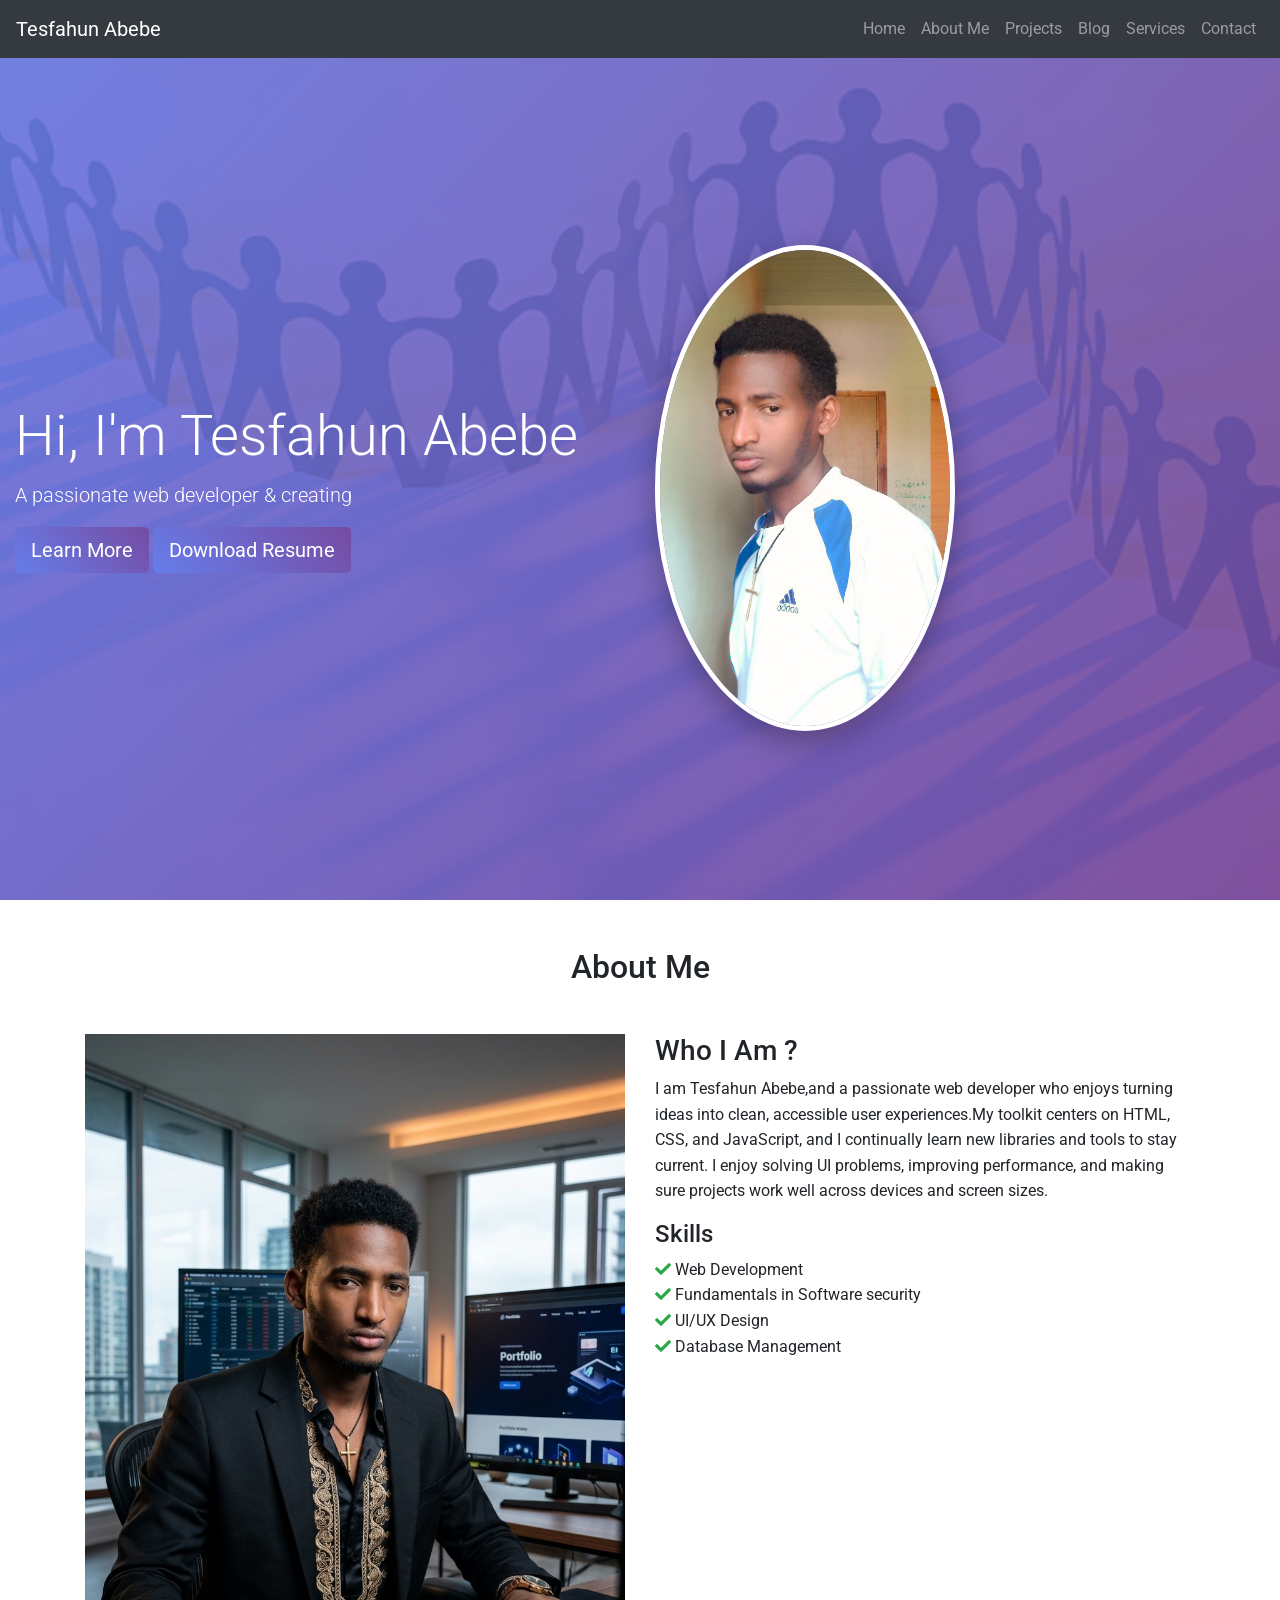
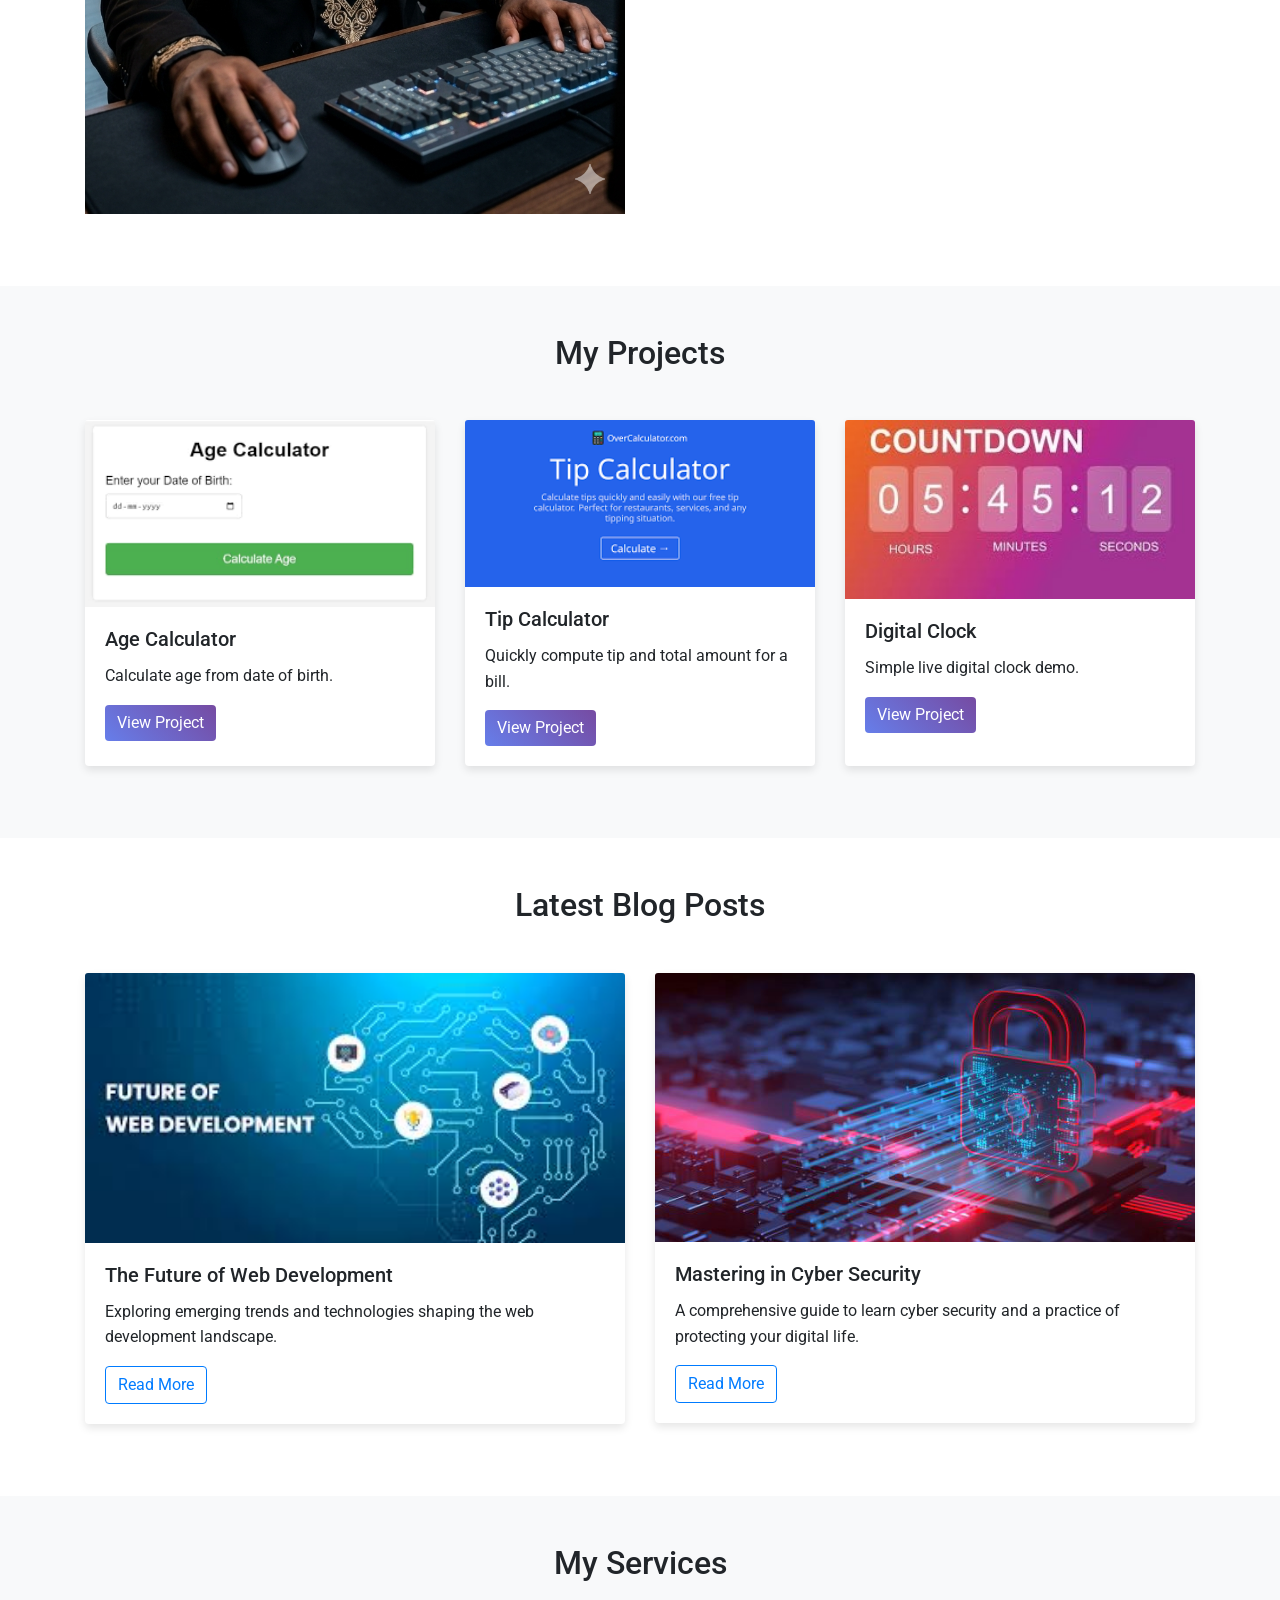
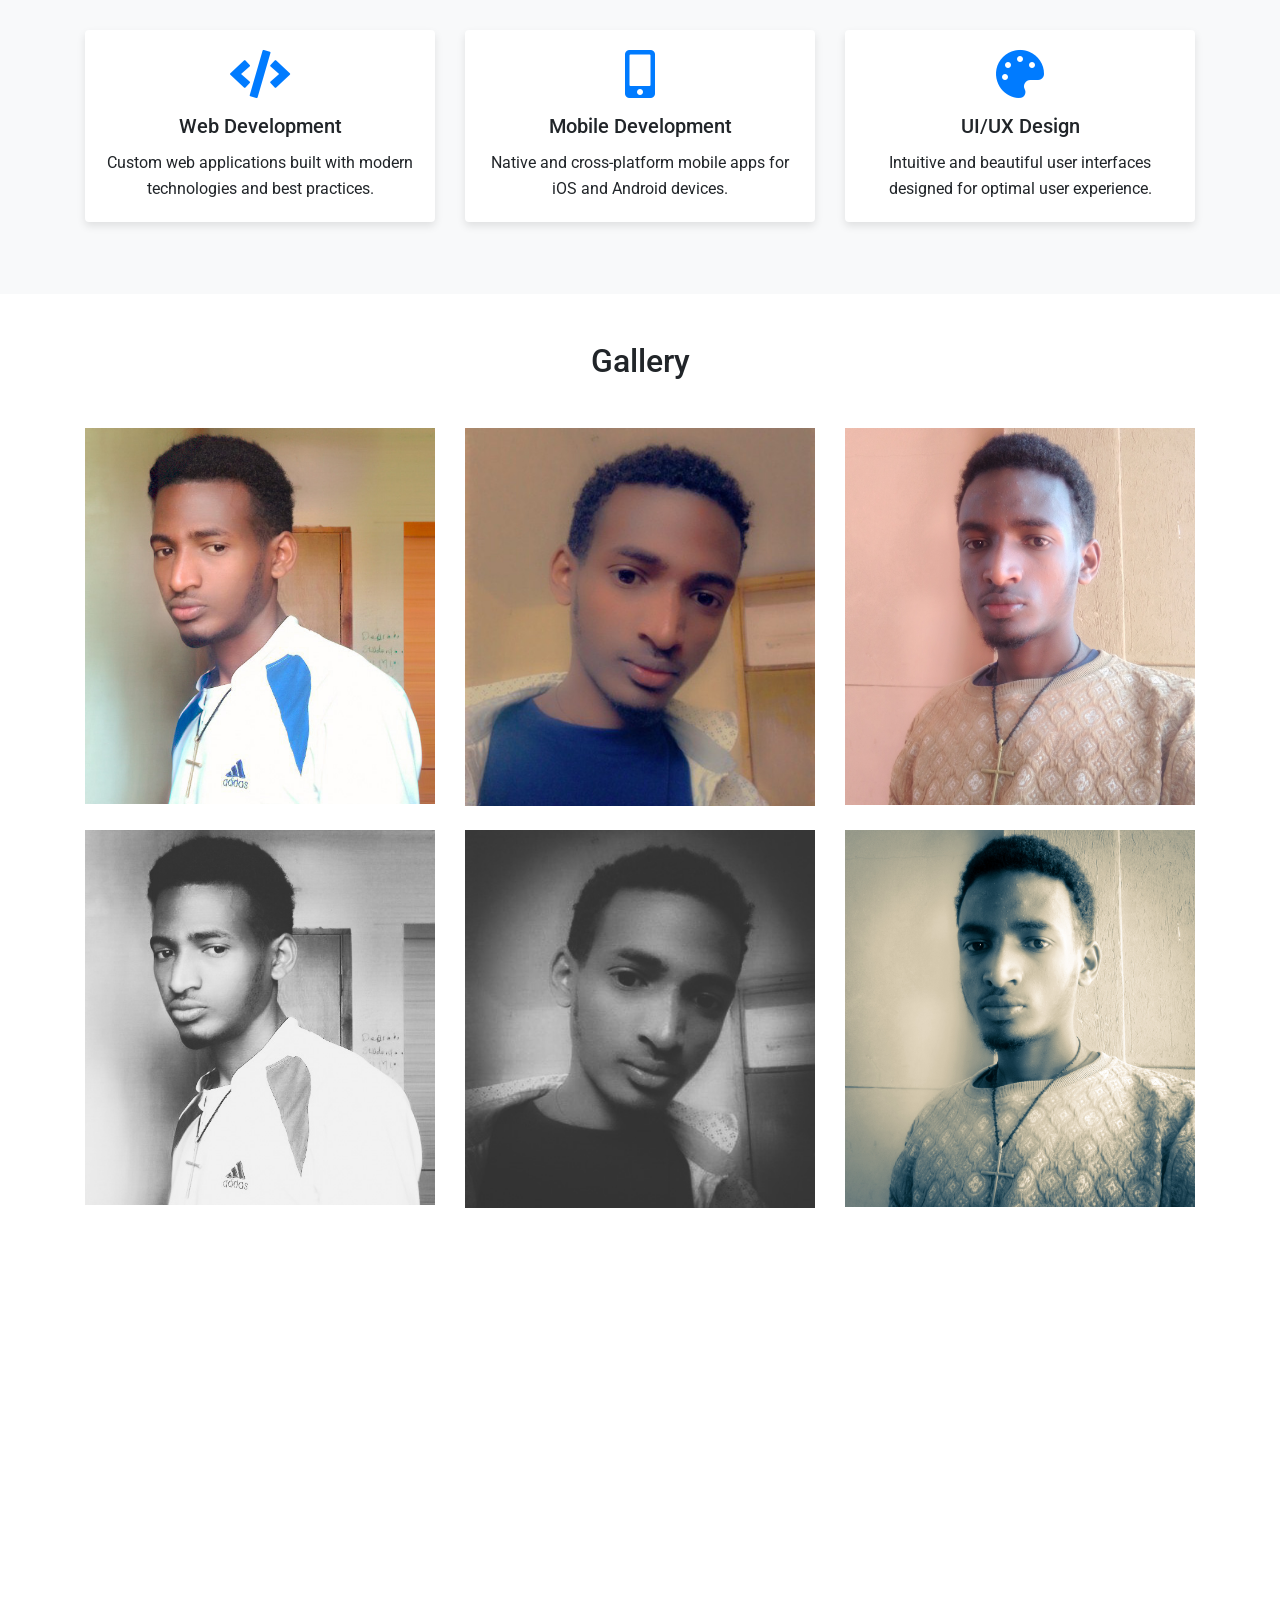
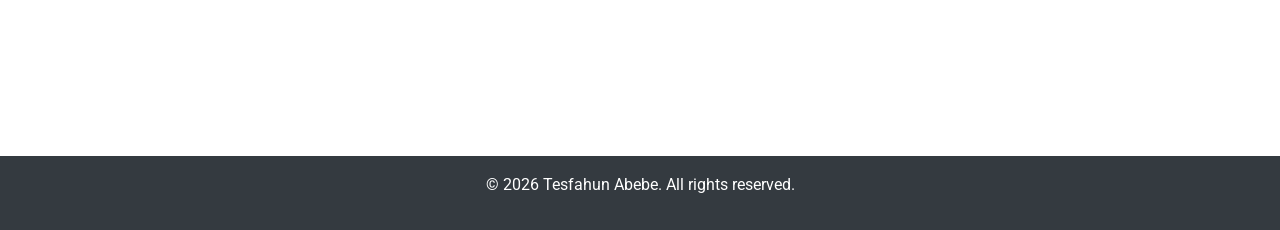
<file: index.html>
<!DOCTYPE html>
<html lang="en">
<head>
    <meta charset="UTF-8">
    <meta name="viewport" content="width=device-width, initial-scale=1.0">
    <title>Tesfahun Abebe - Personal Portfolio</title>
    <link rel="stylesheet" href="https://stackpath.bootstrapcdn.com/bootstrap/4.5.2/css/bootstrap.min.css">
    <link rel="stylesheet" href="https://cdnjs.cloudflare.com/ajax/libs/font-awesome/5.15.3/css/all.min.css">
    <link href="https://fonts.googleapis.com/css2?family=Roboto:wght@300;400;500;700&display=swap" rel="stylesheet">
    <link rel="stylesheet" href="styles.css">
   
</head>
<body>
    <!-- Navigation -->
    <nav class="navbar navbar-expand-lg navbar-dark bg-dark fixed-top">
        <a class="navbar-brand" href="#home">Tesfahun Abebe</a>
        <button class="navbar-toggler" type="button" data-toggle="collapse" data-target="#navbarNav" aria-controls="navbarNav" aria-expanded="false" aria-label="Toggle navigation">
            <span class="navbar-toggler-icon"></span>
        </button>
        <div class="collapse navbar-collapse" id="navbarNav">
            <ul class="navbar-nav ml-auto">
                <li class="nav-item">
                    <a class="nav-link" href="#home">Home</a>
                </li>
                <li class="nav-item">
                    <a class="nav-link" href="#about">About Me</a>
                </li>
                <li class="nav-item">
                    <a class="nav-link" href="#projects">Projects</a>
                </li>
                <li class="nav-item">
                    <a class="nav-link" href="#blog">Blog</a>
                </li>
                <li class="nav-item">
                    <a class="nav-link" href="#services">Services</a>
                </li>
                <li class="nav-item">
                    <a class="nav-link" href="#contact">Contact</a>
                </li>
            </ul>
        </div>
    </nav>

    <!-- Home Section -->
    <section id="home" class="hero-section">
        <div class="container-fluid">
            <div class="row align-items-center">
                <div class="col-lg-6">
                    <h1 class="display-4">Hi, I'm Tesfahun Abebe</h1>
                    <p class="lead">A passionate web developer & creating UI/UX Design</p>
                    <a href="#about" class="btn btn-primary btn-lg">Learn More</a>
                    <a href="tesfahun_resume.pdf" class="btn btn-primary btn-lg">Download Resume</a>
                </div>
                <div class="col-lg-6">
                    <img src="Image-gallery/tesfah.jpg" alt="Tesfahun Abebe" class="img-fluid rounded-circle hero-image">
                </div>
            </div>
        </div>
    </section>

    <!-- About Me Section -->
    <section id="about" class="py-5">
        <div class="container">
            <h2 class="text-center mb-5">About Me</h2>
            <div class="row">
                <div class="col-lg-6">
                    <img src="Image-gallery/created-images.png" alt="About Me" class="img-fluid mb-4">
                </div>
                <div class="col-lg-6">
                    <h3>Who I Am ?</h3>
                    <p>I am Tesfahun Abebe,and a passionate web developer who enjoys turning ideas into clean, accessible user experiences.My toolkit centers on HTML, CSS, and JavaScript, and I continually learn new libraries and tools to stay current. I enjoy solving UI problems, improving performance, and making sure projects work well across devices and screen sizes.</p>
                    <h4>Skills</h4>
                    <ul class="list-unstyled">
                        <li><i class="fas fa-check text-success"></i> Web Development</li>
                        <li><i class="fas fa-check text-success"></i> Fundamentals in Software security</li>
                        <li><i class="fas fa-check text-success"></i> UI/UX Design</li>
                        <li><i class="fas fa-check text-success"></i> Database Management</li>
                    </ul>
                </div>
            </div>
        </div>
    </section>

   <!--  Projects Section -->
    <section id="projects" class="py-5 bg-light">
        <div class="container">
            <h2 class="text-center mb-5">My Projects</h2>
            <div class="row">
                <div class="col-md-4 mb-4">
                    <div class="card h-100">
                        <img src="Image-gallery/project_1.png" class="card-img-top" alt="Project 1">
                        <div class="card-body">
                            
                        <h5 class="card-title">Age Calculator</h5>
                     <p class="card-text">Calculate age from date of birth.</p>
                            <a href="projects/age-calculator/index.html" class="btn btn-primary">View Project</a>
                        </div>
                    </div>
                </div>
                <div class="col-md-4 mb-4">
                    <div class="card h-100">
                        <img src="Image-gallery/project_2.png" class="card-img-top" alt="Project 2">
                        <div class="card-body">
                            <h5 class="card-title">Tip Calculator</h5>
                            <p class="card-text">Quickly compute tip and total amount for a bill.</p>
                            <a href="projects/tip-calculator/index.html" class="btn btn-primary">View Project</a>
                        </div>
                    </div>
                </div>
                <div class="col-md-4 mb-4">
                    <div class="card h-100">
                        <img src="Image-gallery/project_3.jpeg" class="card-img-top" alt="Project 3">
                  <div class="card-body">                          
               <h5 class="card-title">Digital Clock </h5>
                <p class="card-text">Simple live digital clock demo.</p>
                            <a href="projects/digital-clock/index.html" class="btn btn-primary">View Project</a>
                        </div>
                    </div>
                </div>
            </div>
        </div>
    </section>






    <!-- Blog Section -->
    <section id="blog" class="py-5">
        <div class="container">
            <h2 class="text-center mb-5">Latest Blog Posts</h2>
            <div class="row">
                <div class="col-md-6 mb-4">
                    <div class="card">
                        <img src="Image-gallery/images.jpeg" class="card-img-top" alt="Blog Post 1">
                        <div class="card-body">
                            <h5 class="card-title">The Future of Web Development</h5>
                            <p class="card-text">Exploring emerging trends and technologies shaping the web development landscape.</p>
                            <a href="#" class="btn btn-outline-primary">Read More</a>
                        </div>
                    </div>
                </div>
                <div class="col-md-6 mb-4">
                    <div class="card">
                        <img src="Image-gallery/cyber.jpg" class="card-img-top" alt="Blog Post 2">
                        <div class="card-body">
                            <h5 class="card-title">Mastering in Cyber Security</h5>
                            <p class="card-text">A comprehensive guide to learn cyber security and a practice of protecting your digital life.</p>
                            <a href="#" class="btn btn-outline-primary">Read More</a>
                        </div>
                    </div>
                </div>
            </div>
        </div>
    </section>

    <!-- Services Section -->
    <section id="services" class="py-5 bg-light">
        <div class="container">
            <h2 class="text-center mb-5">My Services</h2>
            <div class="row">
                <div class="col-md-4 mb-4">
                    <div class="card text-center h-100">
                        <div class="card-body">
                            <i class="fas fa-code fa-3x text-primary mb-3"></i>
                            <h5 class="card-title">Web Development</h5>
                            <p class="card-text">Custom web applications built with modern technologies and best practices.</p>
                        </div>
                    </div>
                </div>
                <div class="col-md-4 mb-4">
                    <div class="card text-center h-100">
                        <div class="card-body">
                            <i class="fas fa-mobile-alt fa-3x text-primary mb-3"></i>
                            <h5 class="card-title">Mobile Development</h5>
                            <p class="card-text">Native and cross-platform mobile apps for iOS and Android devices.</p>
                        </div>
                    </div>
                </div>
                <div class="col-md-4 mb-4">
                    <div class="card text-center h-100">
                        <div class="card-body">
                            <i class="fas fa-palette fa-3x text-primary mb-3"></i>
                            <h5 class="card-title">UI/UX Design</h5>
                            <p class="card-text">Intuitive and beautiful user interfaces designed for optimal user experience.</p>
                        </div>
                    </div>
                </div>
            </div>
        </div>
    </section>

    <!-- Gallery Section -->
    <section id="gallery" class="py-5">
        <div class="container">
            <h2 class="text-center mb-5">Gallery</h2>
            <div class="row">
                <div class="col-md-4 mb-4">
                    <img src="Image-gallery/abel.jpg" alt="Gallery Image 1" class="img-fluid">
                </div>
                <div class="col-md-4 mb-4">
                    <img src="Image-gallery/photo_1.jpg" alt="Gallery Image 2" class="img-fluid">
                </div>
                <div class="col-md-4 mb-4">
                    <img src="Image-gallery/IMG_20260115_130308_689.jpg" alt="Gallery Image 3" class="img-fluid">
                </div>
                <div class="col-md-4 mb-4">
                    <img src="Image-gallery/abel_edited.jpg" alt="Gallery Image 4" class="img-fluid">
                </div>
                <div class="col-md-4 mb-4">
                    <img src="Image-gallery/photo_1_edited.jpg" alt="Gallery Image 5" class="img-fluid">
                </div>
                <div class="col-md-4 mb-4">
                    <img src="Image-gallery/IMG_20260115_130308_689_edited.jpg" alt="Gallery Image 6" class="img-fluid">
                </div>
            </div>
        </div>
    </section>

    <!-- Contact Section -->
    <section id="contact" class="py-5 bg-dark text-white">
        <div class="container">
            <h2 class="text-center mb-5">Get In Touch</h2>
            <div class="row">
                <div class="col-lg-6 mb-4">
                    <h4>Contact Information</h4>
                    <p><i class="fas fa-envelope mr-2"></i> tesfahunabel92@gmail.com</p>
                    <p><i class="fas fa-phone mr-2"></i> +251 970862975</p>
                    <p><i class="fas fa-map-marker-alt mr-2"></i> Injibara, Ethiopia</p>
                    <div class="social-links mt-4">
                        <a href="https://github.com/tefahun" class="text-white mr-3"><i class="fab fa-github fa-2x"></i></a>
                        <a href="#" class="text-white mr-3"><i class="fab fa-linkedin fa-2x"></i></a>
                        <a href="#" class="text-white mr-3"><i class="fab fa-twitter fa-2x"></i></a>
                    </div>
                </div>
                <div class="col-lg-6">
                    <form>
                        <div class="form-group">
                            <input type="text" class="form-control" placeholder="Your Name">
                        </div>
                        <div class="form-group">
                            <input type="email" class="form-control" placeholder="Your Email">
                        </div>
                        <div class="form-group">
                            <textarea class="form-control" rows="5" placeholder="Your Message"></textarea>
                        </div>
                        <button type="submit" class="btn btn-primary">Send Message</button>
                    </form>
                </div>
            </div>
        </div>
    </section>

    <!-- Footer -->
    <footer class="bg-dark text-white text-center py-3">
        <p>&copy; 2026 Tesfahun Abebe. All rights reserved.</p>
    </footer>

    <script src="https://code.jquery.com/jquery-3.5.1.slim.min.js"></script>
    <script src="https://cdn.jsdelivr.net/npm/@popperjs/core@2.5.4/dist/umd/popper.min.js"></script>
    <script src="https://stackpath.bootstrapcdn.com/bootstrap/4.5.2/js/bootstrap.min.js"></script>
    <script src="script.js"></script>
</body>
</html>
</file>
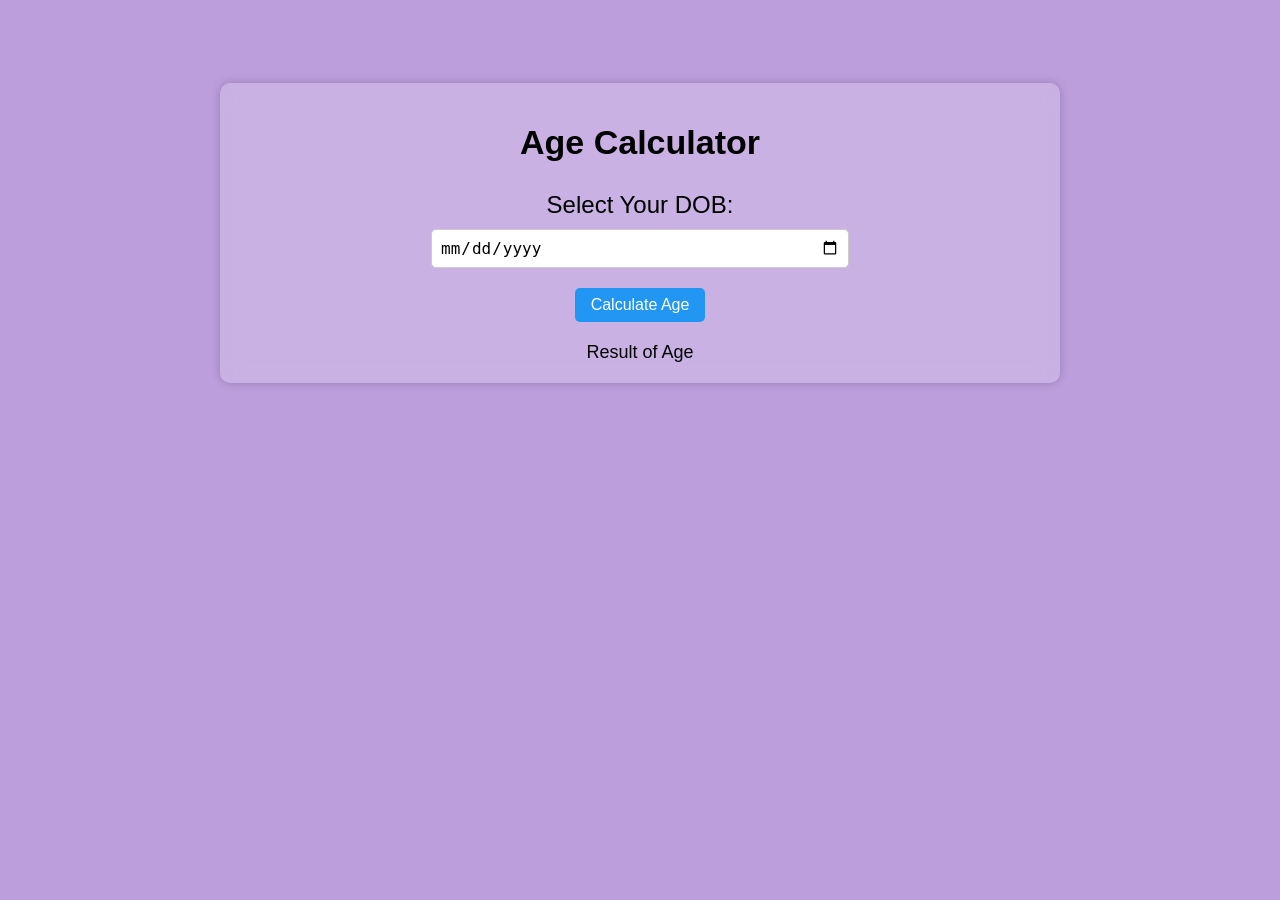
<file: projects/age-calculator/index.html>
<!doctype html>
<html lang="en">
<head>
  <meta charset="utf-8">
  <meta name="viewport" content="width=device-width,initial-scale=1">
  <title>Age Calculator</title>
  <link rel="stylesheet" href="style.css">
  <link rel="stylesheet" href="index.html">
</head>
<body>

    <div class="age-calculator">
        <h2>Age Calculator</h2>
         <div>
            <label>Select Your DOB:</label>
            <input type="date" id="dob">
         </div>   
         <div>
            <button id="calculate-btn">Calculate Age</button>
            <div id="result">Result of Age </div>
         </div>
    </div>  
 <script src="script.js"></script>   
</body>
</html>
</file>
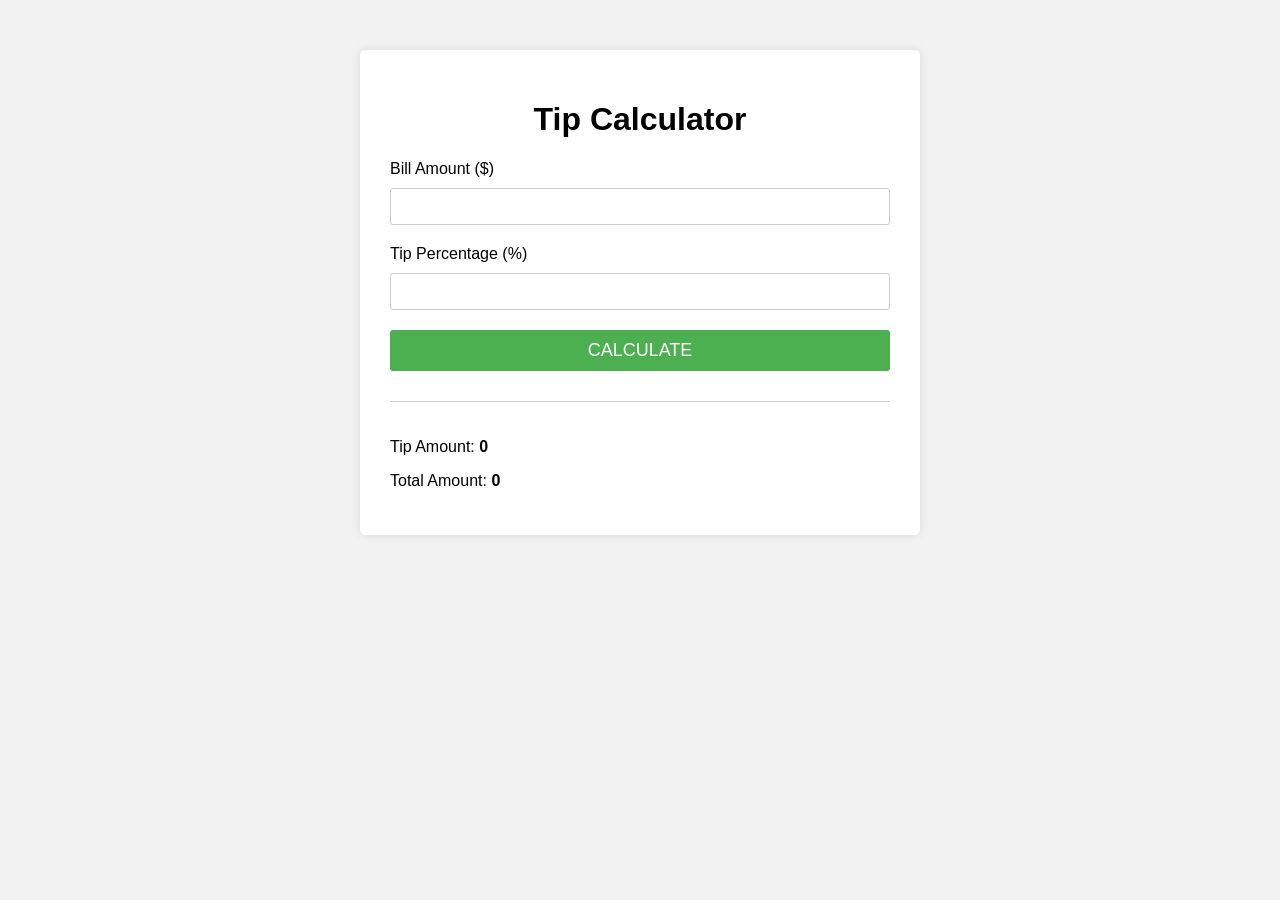
<file: projects/tip-calculator/index.html>
<!doctype html>
<html lang="en">
<head>
  <meta charset="utf-8">
  <meta name="viewport" content="width=device-width,initial-scale=1">
  <title>Tip Calculator</title>
  <link rel="stylesheet" href="style.css">
</head>
<body>

    <div class="calculate">
        <h1>Tip Calculator</h1>
        <form>
            <label>Bill Amount ($)</label>
            <input type="nubmer" id="bill-amount" required>

            <label>Tip Percentage (%)</label>
            <input type="number" id="tip-percentage" required>
            
            <button type="button" onclick="calculateTip()">Calculate</button>
        </form>

        <div class="results">
            <p>Tip Amount: <span id="tip-amount">0</span></p>
            <p>Total Amount: <span id="total-amount">0</span></p>
        </div>
    </div>   
 <script src="script.js"></script>   
</body>
</html>
</file>
<file: styles.css>
/* style */

body {
    font-family: 'Roboto', sans-serif;
    line-height: 1.6;
}

.hero-section {
    background: linear-gradient(135deg, #667eea 0%, #764ba2 100%);
    color: white;
    min-height: 100vh;
    display: flex;
    align-items: center;
    padding-top: 76px; /* Account   for fixed navbar */
}

.hero-image {
    max-width: 300px;
    border: 5px solid white;
    box-shadow: 0 10px 30px rgba(0,0,0,0.3);
}

.navbar {
    transition: background-color 0.3s ease;
}

.navbar.scrolled {
    background-color: rgba(0,0,0,0.9) !important;
}

.card {
    transition: transform 0.3s ease, box-shadow 0.3s ease;
    border: none;
    box-shadow: 0 4px 8px rgba(0,0,0,0.1);
}

.card:hover {
    transform: translateY(-10px);
    box-shadow: 0 8px 25px rgba(0,0,0,0.15);
}

.btn-primary {
    background: linear-gradient(45deg, #667eea, #764ba2);
    border: none;
    transition: all 0.3s ease;
}

.btn-primary:hover {
    background: linear-gradient(45deg, #764ba2, #667eea);
    transform: translateY(-2px);
    box-shadow: 0 4px 15px rgba(102, 126, 234, 0.4);
}

.section-title {
    position: relative;
    margin-bottom: 50px;
}

.section-title::after {
    content: '';
    position: absolute;
    bottom: -10px;
    left: 50%;
    transform: translateX(-50%);
    width: 50px;
    height: 3px;
    background: linear-gradient(45deg, #667eea, #764ba2);
}

.gallery img {
    transition: transform 0.3s ease;
    cursor: pointer;
}

.gallery img:hover {
    transform: scale(1.05);
}

.social-links a {
    transition: color 0.3s ease;
}

.social-links a:hover {
    color: #667eea !important;
}

footer {
    margin-top: 0;
}

/* Responsive adjustments */
@media (max-width: 768px) {
    .hero-section {
        text-align: center;
        padding: 100px 0;
    }
    
    .hero-image {
        margin-top: 30px;
    }
    
    .display-4 {
        font-size: 2.5rem;
    }
}

/* Animation for sections */
.fade-in {
    opacity: 0;
    transform: translateY(30px);
    transition: opacity 0.6s ease, transform 0.6s ease;
}

.fade-in.visible {
    opacity: 1;
    transform: translateY(0);
}

/* Parallax effect for hero */
.hero-section::before {
    content: '';
    position: absolute;
    top: 0;
    left: 0;
    right: 0;
    bottom: 0;
    background: url('Image-gallery/gettyimages-163689960-612x612.jpg') no-repeat center center;
    background-size: cover;
    opacity: 0.1;
    z-index: -1;
}
</file>
<file: projects/age-calculator/style.css>
body{

    display: flex;
    justify-content: center;
    height: 50vh;
    align-items: center;
    background-color: rgb(188, 158, 221);

}

.age-calculator{
    width: 800px;
    margin: 0 auto;
    text-align: center;
    font-family: Arial, Helvetica, sans-serif;
    background-color: rgba(255, 255, 255, 0.2);
    backdrop-filter: blur(10px);
    box-shadow: 0px 0px 10px rgba(0,0,0, 0.2);
    border-radius: 10px;
    padding: 20px;
    display: flex;
    flex-direction: column;
    align-items: center;
}

h2{
    font-size: 34px;
    margin-top: 20px;
}

label{
    display: block;
    margin-bottom: 10px;
    font-size: 24px;
}

input[type="date"] {

    padding: 8px;
    font-size: 16px;
    border-radius: 5px;
    border: 1px solid #ccc;
    width: 400px;
    margin-bottom: 20px;

}

button{

    padding: 8px 16px;
    font-size: 16px;
    border-radius: 5px;
    border: none;
    background-color: #2196f3;
    color: #fff;
    cursor: pointer;
    transition: background-color 0.3s ease;

}

button:hover{
 background-color: #0d8bf0;   
}

#result{
    margin-top: 20px;
    font-size: 18px;

}
</file>
<file: projects/tip-calculator/style.css>
body{
    font-family: Arial, sans-serif;
    margin: 0;
    padding: 0;
    background-color: #f2f2f2;
}

.calculate{
    max-width: 500px;
    margin: 50px auto;
    background-color: #fff;
    padding: 30px;
    border-radius: 5px;
    box-shadow: 0 0 10px rgba(0, 0, 0, 0.1) ;
}

h1{
    text-align: center;
}

form{
    display: flex;
    flex-direction: column;
}

label{
    margin-bottom: 10px;
}

input{
    padding: 10px;
    margin-bottom: 20px;
    border: 1px solid #ccc;
    border-radius: 3px;    
}

button{
    padding: 10px;
    background-color: #4CAF50;
    color: #fff;
    border: none;
    border-radius: 3px;
    cursor: pointer;
    font-size: 18px;
    text-transform: uppercase;
}

button:hover{
    background-color: #3e8e41;
}

.results{
    margin-top: 30px;
    border-top: 1px solid #ccc;
    padding-top: 20px;
}

.results p {
    margin-bottom: 15px;
}

.results span {
    font-weight: bold;
}
</file>
